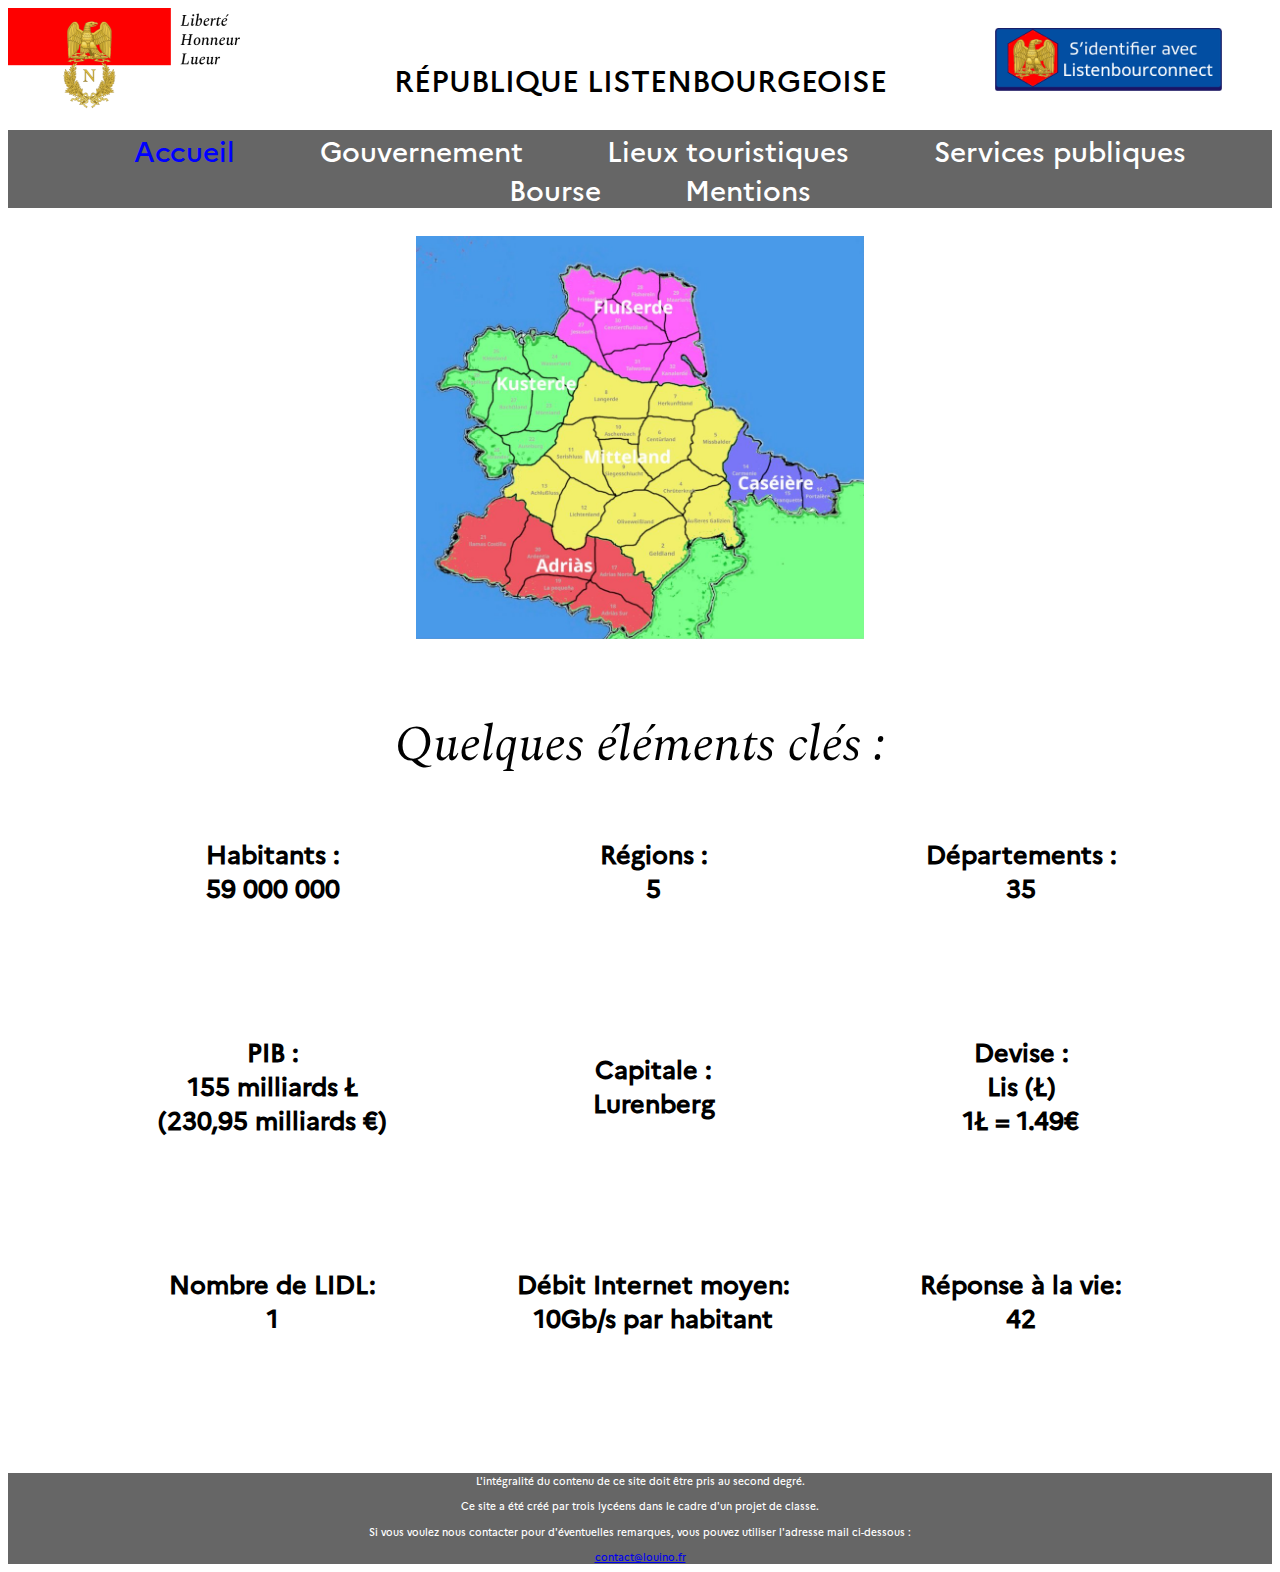
<file: index.html>
<!DOCTYPE html>
<html lang="fr">
    <head>
        <meta charset="utf-8"/>
        <title>Listenbourg Gouv</title>
        <link type="text/css" rel="stylesheet" href="css/main.css"><!--fichier css de l'entête et du pied de page-->
        <link type="text/css" rel="stylesheet" href="css/index.css"><!--fichier css de la page-->
        <!--entête du site-->
        <div class="header">
            <div class="logo">
                <a href="index.html" title="Retour à l'accueil"><img src="asset/header/logo.png"/> </a>
            </div>
            <div class="login">
                <a href="https://www.youtube.com/watch?v=QDia3e12czc" title="S'identifier avec Listenbourconect"><img src="asset/header/login.png"/></a>
            </div>
            <div class="titre">
                <p>RÉPUBLIQUE LISTENBOURGEOISE</p>
            </div>
            <div class="menu">
                <ul>
                    <li class="menu_accueil"><a style="color:blue;" href="index.html" title="Accueil">Accueil</a></li>
                    <li class="menu_gouvernement"><a href="gouvernement.html" title="Gouvernement">Gouvernement</a></li>
                    <li class="menu_lieux"><a href="lieux.html" title="Lieux touristique">Lieux touristiques</a></li>
                    <li class="menu_service"><a href="service.html" title="Services publique">Services publiques</a></li>
                    <li class="menu_bourse"><a href="bourse.html" title="Bourse">Bourse</a></li>
                    <li class="mentions"><a href="mentions.html" title="Mentions">Mentions</a></li>
                </ul>
            </div>
        </div>
        <!--fin de l'entête du site-->
    </head>
    <body>
        <!--contenue de la page-->
        <div class="img1">
            <img src="asset/page_index/map.jpg" title="carte du monde">
        </div>
        <div class="text1">
            <p>Quelques éléments clés :</p>
        </div>
        <div class="stats">
            <table>
                <tr>
                    <th><p>Habitants :</p><p>59 000 000</p></th>
                    <th><p>Régions :</p><p>5</p></th>
                    <th><p>Départements :</p><p>35</p></th>
                </tr>
                <tr>
                    <th><p>PIB :</p><p>155 milliards Ł</p><p>(230,95 milliards €)</p></th>
                    <th><p>Capitale :</p><p>Lurenberg</p></th>
                    <th><p>Devise :</p><p>Lis (Ł)</p><p>1Ł = 1.49€</p></th>
                </tr>
                <tr>
                    <th><p>Nombre de LIDL:</p><p>1</p></th>
                    <th><p>Débit Internet moyen:</p><p>10Gb/s par habitant</p></th>
                    <th><p>Réponse à la vie:</p><p>42</p></th>
                </tr>
            </table>
        </div>
        <!--fin de contenue de la page-->
        <!--pied de page du site-->
        <div class="footer">
            <p>L'intégralité du contenu de ce site doit être pris au second degré.</p>
            <p>Ce site a été créé par trois lycéens dans le cadre d'un projet de classe.</p>
            <p>Si vous voulez nous contacter pour d'éventuelles remarques, vous pouvez utiliser l'adresse mail ci-dessous :</p>
            <a href="mailto:contact@louino.fr" title="contact@louino.fr">contact@louino.fr</a>
        </div>          
        <!--fin de pied de page du site-->
    </body>
</html>
</file>
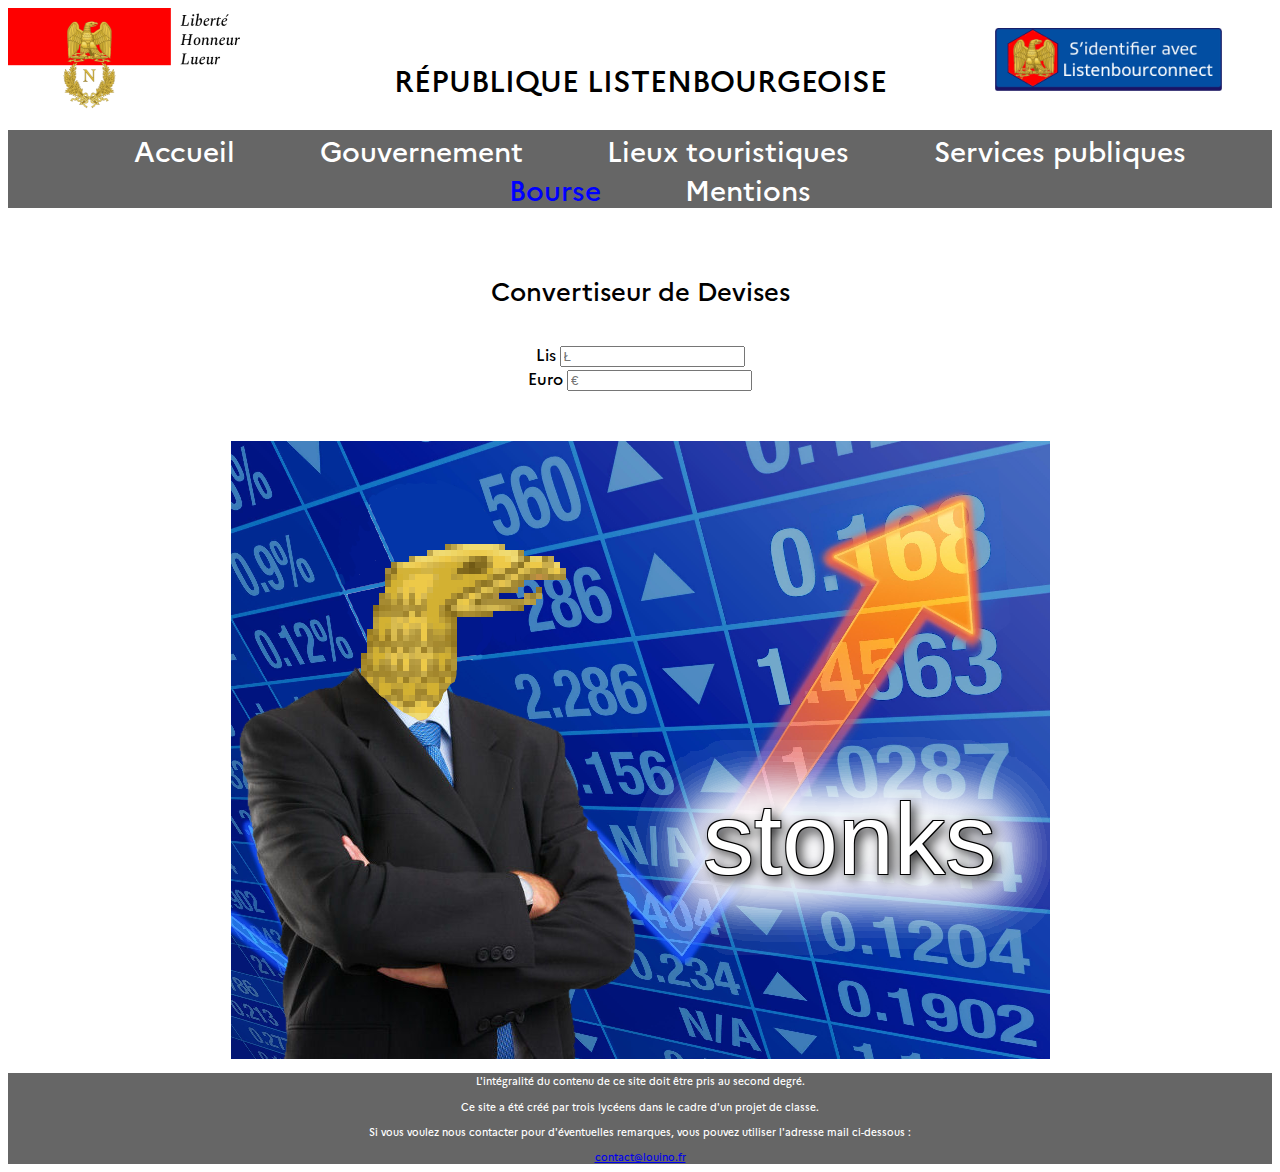
<file: bourse.html>
<!DOCTYPE html>
<html lang="fr">
    <head>
        <meta charset="utf-8"/>
        <title>Listenbourg Gouv</title>
        <link type="text/css" rel="stylesheet" href="css/main.css"><!--fichier css de l'entête et du pied de page-->
        <link type="text/css" rel="stylesheet" href="css/bourse.css"><!--fichier css de la page-->
        <!--entête du site-->
        <div class="header">
            <div class="logo">
                <a href="index.html" title="Retour à l'accueil"><img src="asset/header/logo.png"/> </a>
            </div>
            <div class="login">
                <a href="https://www.youtube.com/watch?v=QDia3e12czc" title="S'identifier avec Listenbourconect"><img src="asset/header/login.png"/></a>
            </div>
            <div class="titre">
                <p>RÉPUBLIQUE LISTENBOURGEOISE</p>
            </div>
            <div class="menu">
                <ul>
                    <li class="menu_accueil"><a href="index.html" title="Accueil">Accueil</a></li>
                    <li class="menu_gouvernement"><a href="gouvernement.html" title="Gouvernement">Gouvernement</a></li>
                    <li class="menu_lieux"><a href="lieux.html" title="Lieux touristique">Lieux touristiques</a></li>
                    <li class="menu_service"><a href="service.html" title="Services publique">Services publiques</a></li>
                    <li class="menu_bourse"><a style="color:blue;" href="bourse.html" title="Bourse">Bourse</a></li>
                    <li class="mentions"><a href="mentions.html" title="Mentions">Mentions</a></li>
                </ul>
            </div>
        </div>
        <!--fin de l'entête du site-->
        <script src="js/bourse.js" async></script>
    </head>
    <body>
        <!--contenue de la page-->
        <div class="Convert">
            <div class="text1">
                <p>Convertiseur de Devises</p>
            </div>
            <div class="form">
                <label>Lis</label>
                <input id="lis" type="number" placeholder="Ł">
            </div>
            <div class="form">
                <label>Euro</label>
                <input id="euro" type="number" placeholder="€">
            </div>
        </div>
        

        <div class="img1">
            <img src="asset/page_bourse/Bourse.PNG" title="stonk">
        </div>
        <!--fin de contenue de la page-->
        <!--pied de page du site-->
        <div class="footer">
            <p>L'intégralité du contenu de ce site doit être pris au second degré.</p>
            <p>Ce site a été créé par trois lycéens dans le cadre d'un projet de classe.</p>
            <p>Si vous voulez nous contacter pour d'éventuelles remarques, vous pouvez utiliser l'adresse mail ci-dessous :</p>
            <a href="mailto:contact@louino.fr" title="contact@louino.fr">contact@louino.fr</a>
        </div>          
        <!--fin de pied de page du site-->
    </body>
</html>
</file>
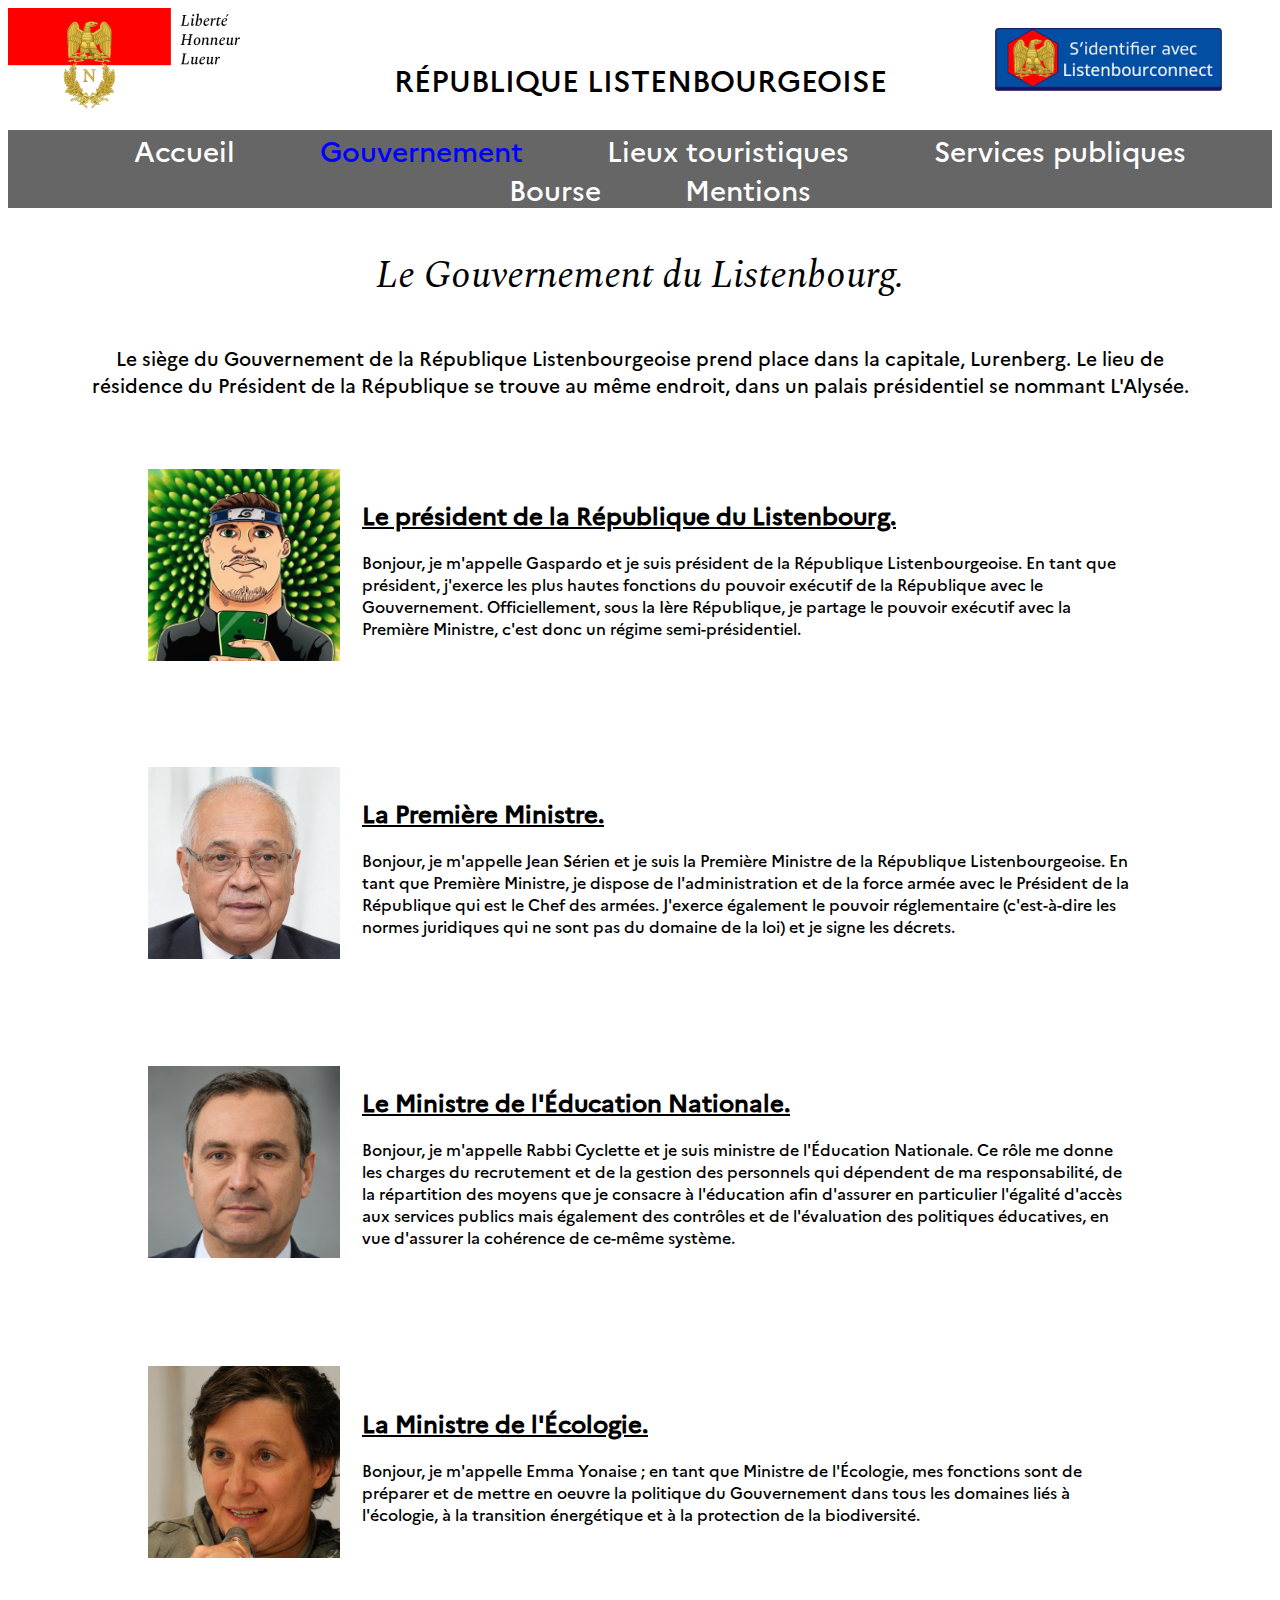
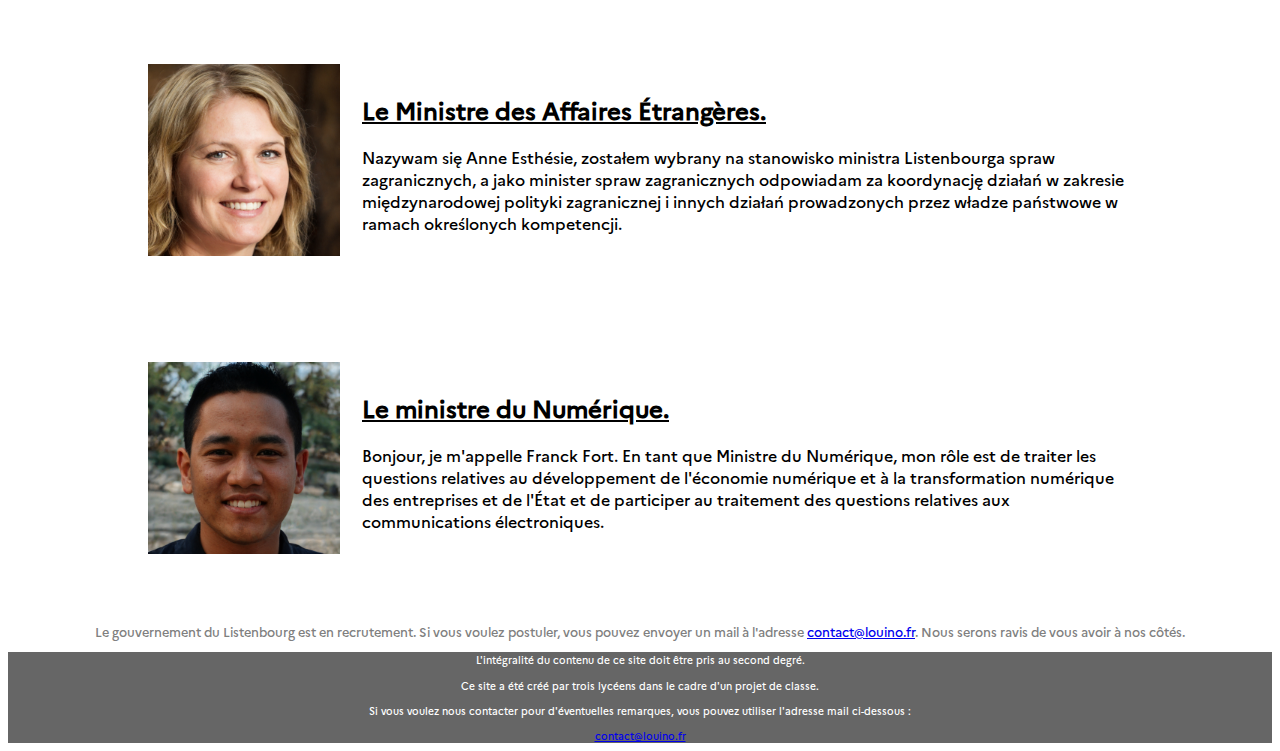
<file: gouvernement.html>
<!DOCTYPE html>
<html lang="fr">
    <head>
        <meta charset="utf-8"/>
        <title>Listenbourg Gouv</title>
        <link type="text/css" rel="stylesheet" href="css/main.css"><!--fichier css de l'entête et du pied de page-->
        <link type="text/css" rel="stylesheet" href="css/gouvernement.css"><!--fichier css de la page-->
        <!--entête du site-->
        <div class="header">
            <div class="logo">
                <a href="index.html" title="Retour à l'accueil"><img src="asset/header/logo.png"/> </a>
            </div>
            <div class="login">
                <a href="https://www.youtube.com/watch?v=QDia3e12czc" title="S'identifier avec Listenbourconect"><img src="asset/header/login.png"/></a>
            </div>
            <div class="titre">
                <p>RÉPUBLIQUE LISTENBOURGEOISE</p>
            </div>
            <div class="menu">
                <ul>
                    <li class="menu_accueil"><a href="index.html" title="Accueil">Accueil</a></li>
                    <li class="menu_gouvernement"><a style="color:blue;" href="gouvernement.html" title="Gouvernement">Gouvernement</a></li>
                    <li class="menu_lieux"><a href="lieux.html" title="Lieux touristique">Lieux touristiques</a></li>
                    <li class="menu_service"><a href="service.html" title="Services publiques">Services publiques</a></li>
                    <li class="menu_bourse"><a href="bourse.html" title="Bourse">Bourse</a></li>
                    <li class="mentions"><a href="mentions.html" title="Mentions">Mentions</a></li>
                </ul>
            </div>
        </div>
        <!--fin de l'entête du site-->
    </head>
    <body>
        <!--contenue de la page-->
        <div class="gouvernement">
          <p>Le Gouvernement du Listenbourg.</p>
        </div>
        <div class="description">
          <p>Le siège du Gouvernement de la République Listenbourgeoise prend place dans la capitale, Lurenberg. Le lieu de résidence du Président de la République se trouve au même endroit, dans un palais présidentiel se nommant L'Alysée.</p>
        </div>
        <div class="gouv">
          <table>
            <tr>
              <td>
                <img src="asset/page_gouvernement/Gaspardo.jpg" title="Gaspardo">
              </td>
              <td>
                <h2>Le président de la République du Listenbourg.</h2>
                <p>Bonjour, je m'appelle Gaspardo et je suis président de la République Listenbourgeoise. En tant que président, j'exerce les plus hautes fonctions du pouvoir exécutif de la République avec le Gouvernement. Officiellement, sous la Ière République, je partage le pouvoir exécutif avec la Première Ministre, c'est donc un régime semi-présidentiel.</p>
              </td>
            </tr>
            <tr>
              <td>
                <img src="asset/page_gouvernement/Jean.jpg" title="Jean"> 
              </td>
              <td>
                <h2>La Première Ministre.</h2>
                <p>Bonjour, je m'appelle Jean Sérien et je suis la Première Ministre de la République Listenbourgeoise. En tant que Première Ministre, je dispose de l'administration et de la force armée avec le Président de la République qui est le Chef des armées. J'exerce également le pouvoir réglementaire (c'est-à-dire les normes juridiques qui ne sont pas du domaine de la loi) et je signe les décrets.</p>
              </td>
            </tr>
            <tr>
              <td>
                <img src="asset/page_gouvernement/Rabbi.jpg" title="Rabbi">
              </td>
              <td>
                <h2>Le Ministre de l'Éducation Nationale.</h2>
                <p>Bonjour, je m'appelle Rabbi Cyclette et je suis ministre de l'Éducation Nationale. Ce rôle me donne les charges du recrutement et de la gestion des personnels qui dépendent de ma responsabilité, de la répartition des moyens que je consacre à l'éducation afin d'assurer en particulier l'égalité d'accès aux services publics mais également des contrôles et de l'évaluation des politiques éducatives, en vue d'assurer la cohérence de ce-même système.</p>
              </td>
            </tr>
            <tr>
              <td>
                <img src="asset/page_gouvernement/Emma.jpg" title="Emma">
              </td>
              <td>
                <h2>La Ministre de l'Écologie.</h2>
                <p>Bonjour, je m'appelle Emma Yonaise ; en tant que Ministre de l'Écologie, mes fonctions sont de préparer et de mettre en oeuvre la politique du Gouvernement dans tous les domaines liés à l'écologie, à la transition énergétique et à la protection de la biodiversité.</p>
              </td>
            </tr>
            <tr>
              <td>
                <img src="asset/page_gouvernement/Anne.jpg" title="Anne">
              </td>
              <td>
                <h2>Le Ministre des Affaires Étrangères.</h2>
                <p>Nazywam się Anne Esthésie, zostałem wybrany na stanowisko ministra Listenbourga spraw zagranicznych, a jako minister spraw zagranicznych odpowiadam za koordynację działań w zakresie międzynarodowej polityki zagranicznej i innych działań prowadzonych przez władze państwowe w ramach określonych kompetencji.</p>
              </td>
            </tr>
            <tr>
              <td>
                <img src="asset/page_gouvernement/Franck.jpg" title="Franck">
              </td>
              <td>
                <h2>Le ministre du Numérique.</h2>
                <p>Bonjour, je m'appelle Franck Fort. En tant que Ministre du Numérique, mon rôle est de traiter les questions relatives au développement de l'économie numérique et à la transformation numérique des entreprises et de l'État et de participer au traitement des questions relatives aux communications électroniques.</p>
              </td>
            </tr>
          </table>
        </div> 
        <div class="recrue">
          <p>Le gouvernement du Listenbourg est en recrutement. Si vous voulez postuler, vous pouvez envoyer un mail à l'adresse <a href="mailto:contact@louino.fr" title="contact@louino.fr">contact@louino.fr</a>. Nous serons ravis de vous avoir à nos côtés.</p>
          </div>
        <!--fin de contenue de la page-->
        <!--pied de page du site-->
        <div class="footer">
          <p>L'intégralité du contenu de ce site doit être pris au second degré.</p>
          <p>Ce site a été créé par trois lycéens dans le cadre d'un projet de classe.</p>
          <p>Si vous voulez nous contacter pour d'éventuelles remarques, vous pouvez utiliser l'adresse mail ci-dessous :</p>
          <a href="mailto:contact@louino.fr" title="contact@louino.fr">contact@louino.fr</a>
      </div>          
        <!--fin de pied de page du site-->
    </body>
</html>
</file>
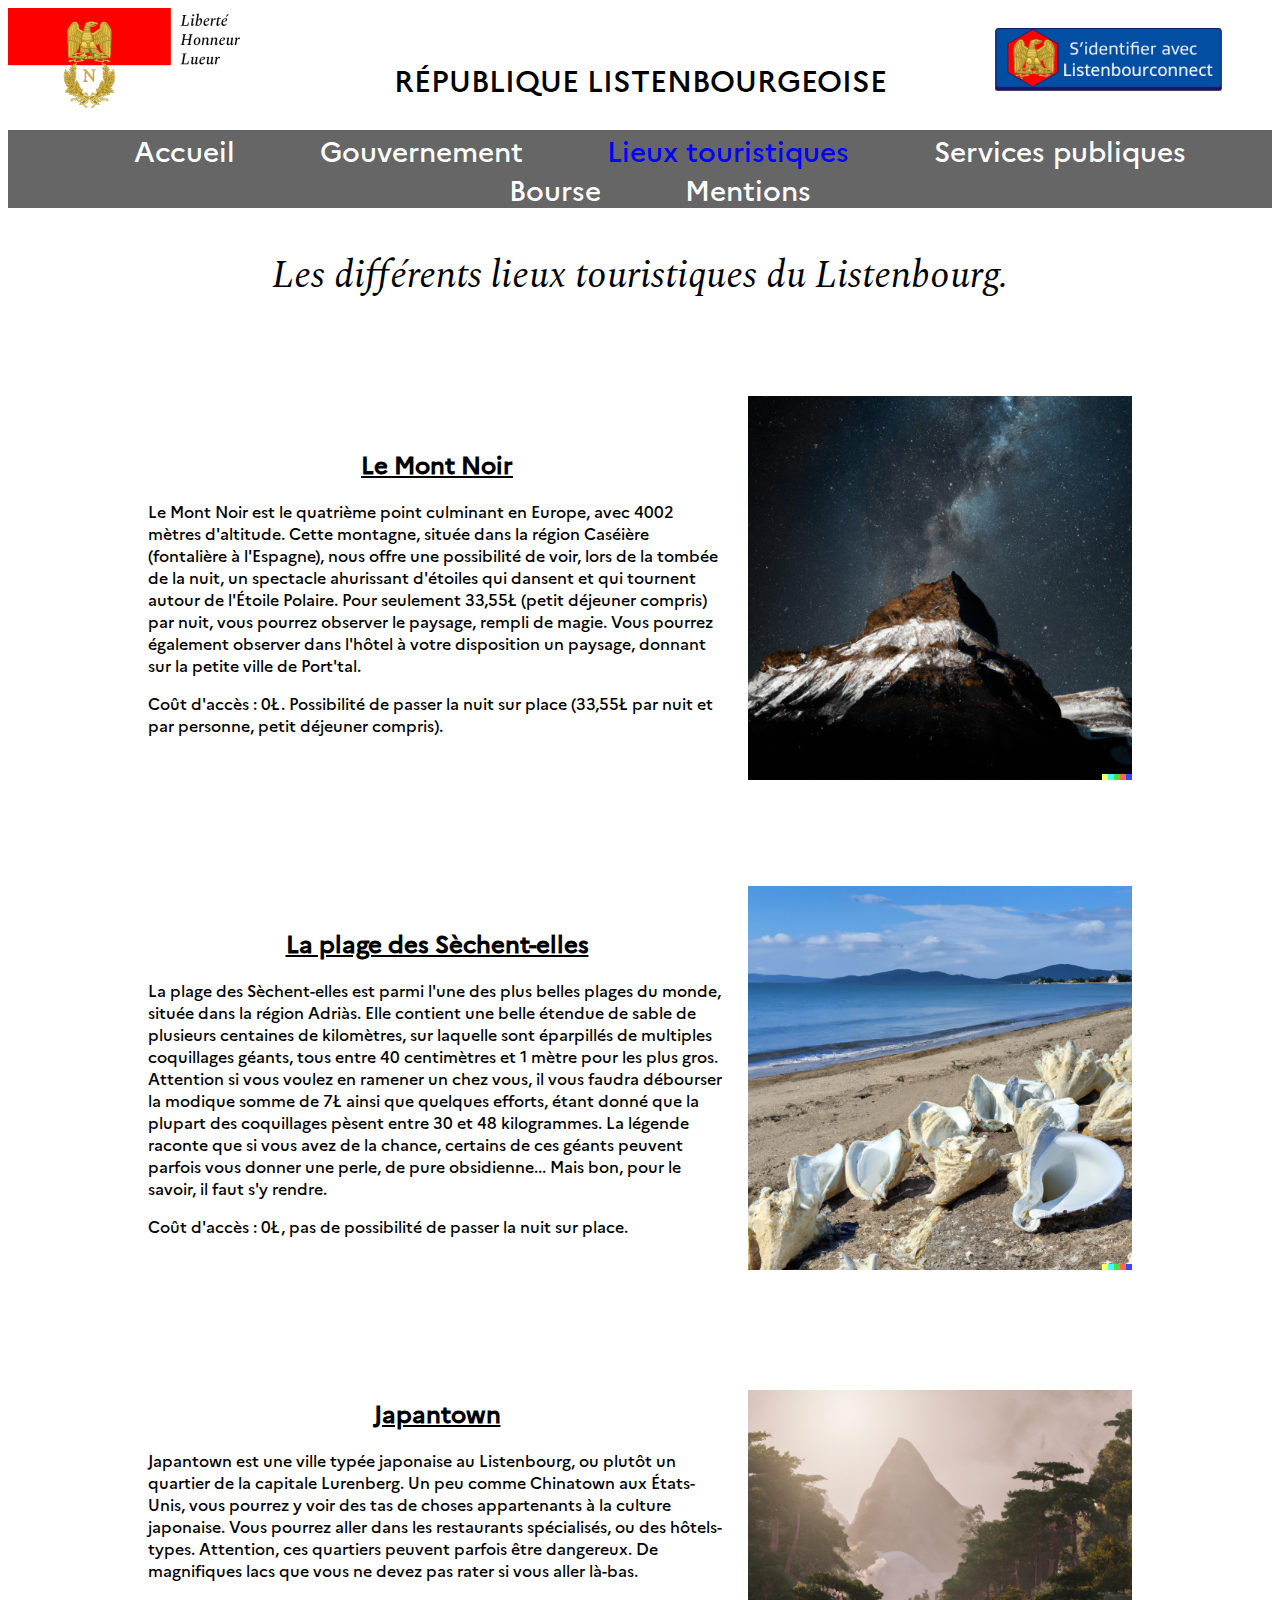
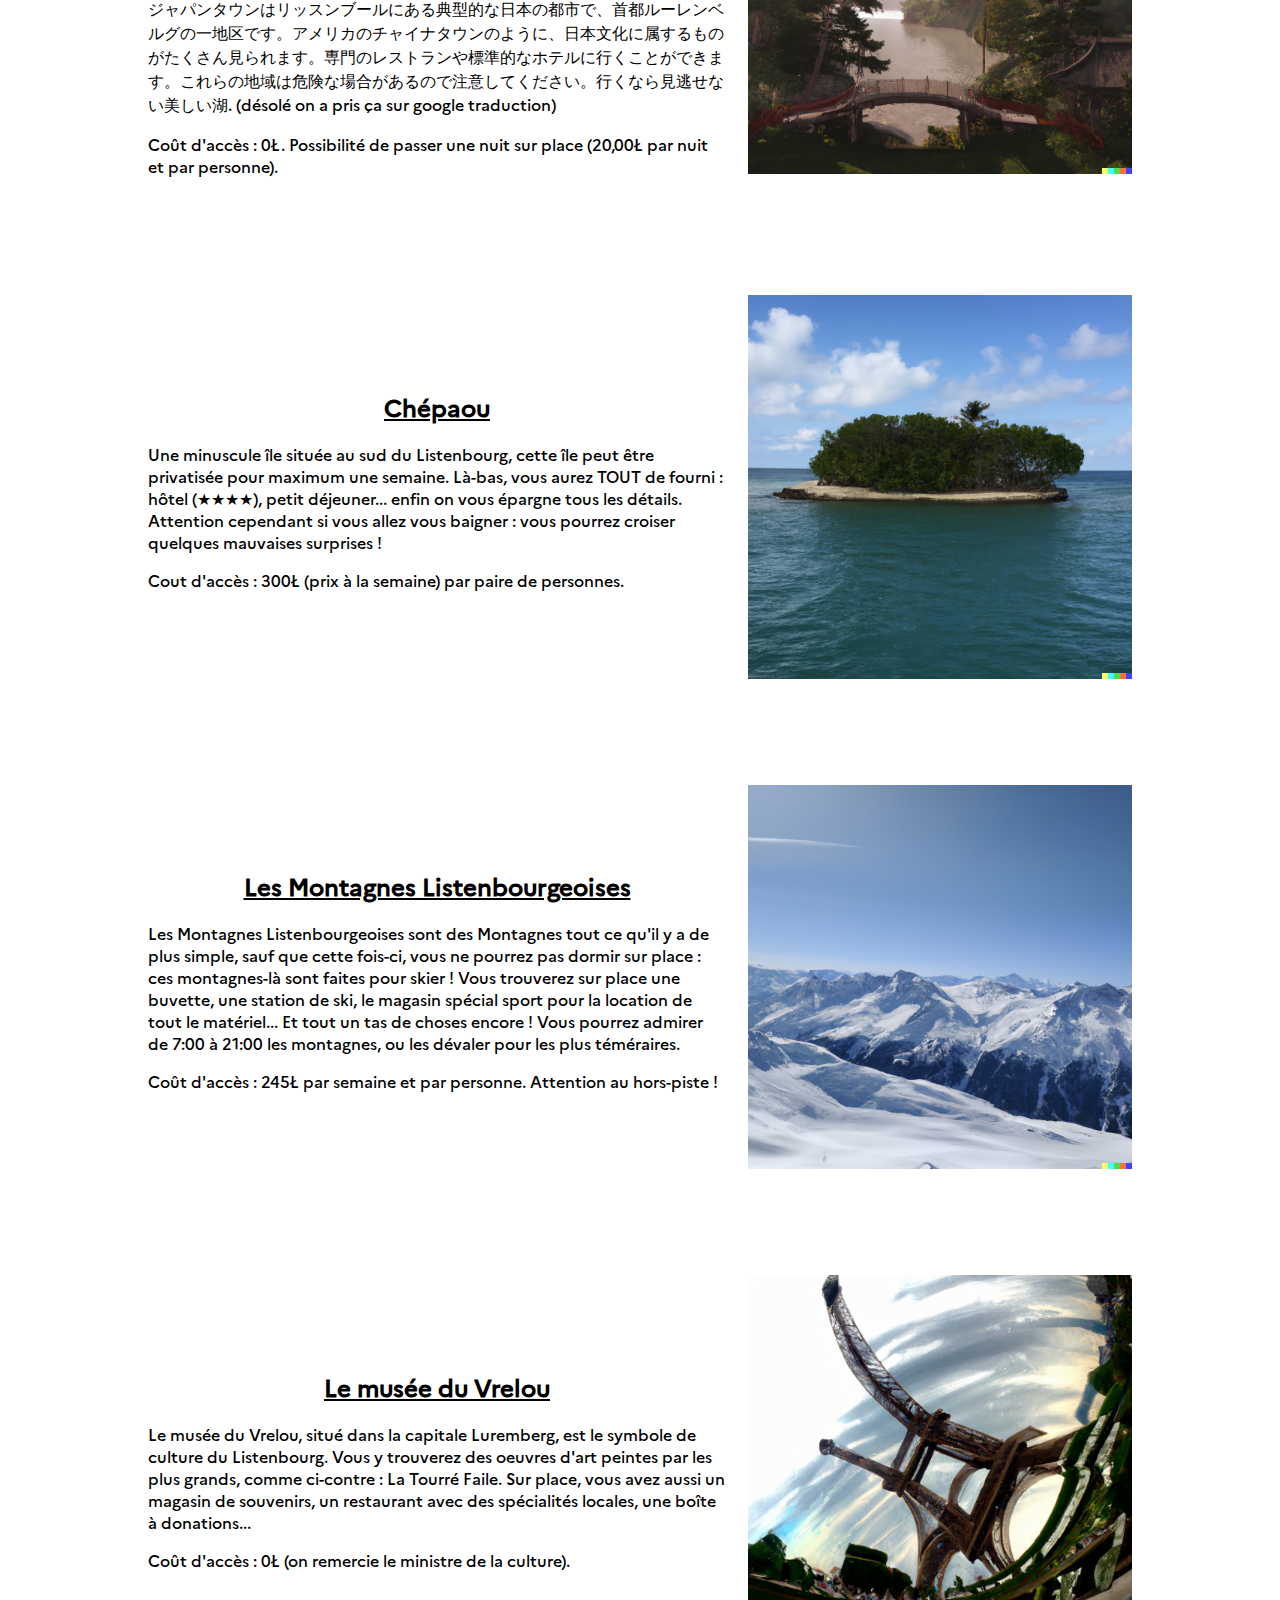
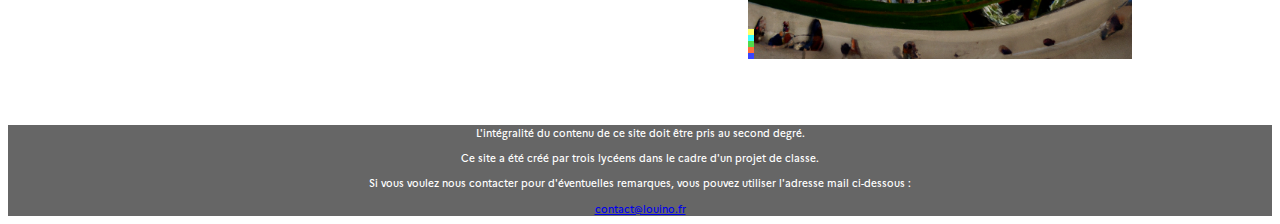
<file: lieux.html>
<!DOCTYPE html>
<html lang="fr">
    <head>
        <meta charset="utf-8"/>
        <title>Listenbourg Gouv</title>
        <link type="text/css" rel="stylesheet" href="css/main.css"><!--fichier css de l'entête et du pied de page-->
        <link type="text/css" rel="stylesheet" href="css/lieux.css"><!--fichier css de la page-->
        <!--entête du site-->
        <div class="header">
            <div class="logo">
                <a href="index.html" title="Retour à l'accueil"><img src="asset/header/logo.png"/> </a>
            </div>
            <div class="login">
                <a href="https://www.youtube.com/watch?v=QDia3e12czc" title="S'identifier avec Listenbourconect"><img src="asset/header/login.png"/></a>
            </div>
            <div class="titre">
                <p>RÉPUBLIQUE LISTENBOURGEOISE</p>
            </div>
            <div class="menu">
                <ul>
                    <li class="menu_accueil"><a href="index.html" title="Accueil">Accueil</a></li>
                    <li class="menu_gouvernement"><a href="gouvernement.html" title="Gouvernement">Gouvernement</a></li>
                    <li class="menu_lieux"><a style="color:blue;" href="lieux.html" title="Lieux touristique">Lieux touristiques</a></li>
                    <li class="menu_service"><a href="service.html" title="Services publique">Services publiques</a></li>
                    <li class="menu_bourse"><a href="bourse.html" title="Bourse">Bourse</a></li>
                    <li class="mentions"><a href="mentions.html" title="Mentions">Mentions</a></li>
                </ul>
            </div>
        </div>
        <!--fin de l'entête du site-->
    </head>
    <body>
        <!--contenue de la page-->
        <div class="titrepage">
            <p>Les différents lieux touristiques du Listenbourg.</p>
        </div>
        <div class="lieu">
            <table>
              <tr>
                <td>
                  <h2>Le Mont Noir</h2>
                  <p>Le Mont Noir est le quatrième point culminant en Europe, avec 4002 mètres d'altitude. Cette montagne, située dans la région Caséière (fontalière à l'Espagne), nous offre une possibilité de voir, lors de la tombée de la nuit, un spectacle ahurissant d'étoiles qui dansent et qui tournent autour de l'Étoile Polaire. Pour seulement 33,55Ł (petit déjeuner compris) par nuit, vous pourrez observer le paysage, rempli de magie. Vous pourrez également observer dans l'hôtel à votre disposition un paysage, donnant sur la petite ville de Port'tal.</p>
                  <p>Coût d'accès : 0Ł. Possibilité de passer la nuit sur place (33,55Ł par nuit et par personne, petit déjeuner compris).</p>
                </td>
                <td>
                  <img src="asset/page_lieux/montagne_avec_etoiles.png" title="montagne">
                </td>
              </tr>
              <tr>
                <td>
                  <h2>La plage des Sèchent-elles</h2>
                  <p>La plage des Sèchent-elles est parmi l'une des plus belles plages du monde, située dans la région Adriàs. Elle contient une belle étendue de sable de plusieurs centaines de kilomètres, sur laquelle sont éparpillés de multiples coquillages géants, tous entre 40 centimètres et 1 mètre pour les plus gros. Attention si vous voulez en ramener un chez vous, il vous faudra débourser la modique somme de 7Ł ainsi que quelques efforts, étant donné que la plupart des coquillages pèsent entre 30 et 48 kilogrammes. La légende raconte que si vous avez de la chance, certains de ces géants peuvent parfois vous donner une perle, de pure obsidienne... Mais bon, pour le savoir, il faut s'y rendre.</p>
                  <p>Coût d'accès : 0Ł, pas de possibilité de passer la nuit sur place.</p>
                </td>
                <td>
                  <img src="asset/page_lieux/coquillages.png" title="coquillages"> 
                </td>
              </tr>
              <tr>
                <td>
                  <h2>Japantown</h2>
                  <p>Japantown est une ville typée japonaise au Listenbourg, ou plutôt un quartier de la capitale Lurenberg. Un peu comme Chinatown aux États-Unis, vous pourrez y voir des tas de choses appartenants à la culture japonaise. Vous pourrez aller dans les restaurants spécialisés, ou des hôtels-types. Attention, ces quartiers peuvent parfois être dangereux. De magnifiques lacs que vous ne devez pas rater si vous aller là-bas.</p>
                  <p>ジャパンタウンはリッスンブールにある典型的な日本の都市で、首都ルーレンベルグの一地区です。アメリカのチャイナタウンのように、日本文化に属するものがたくさん見られます。専門のレストランや標準的なホテルに行くことができます。これらの地域は危険な場合があるので注意してください。行くなら見逃せない美しい湖. (désolé  on a pris ça sur google traduction)</p>
                  <p>Coût d'accès : 0Ł. Possibilité de passer une nuit sur place (20,00Ł par nuit et par personne).</p>
                </td>
                <td>
                  <img src="asset/page_lieux/paysage_japonais.png" title="paysage">
                </td>
              </tr>
              <tr>
                <td>
                  <h2>Chépaou</h2>
                  <p>Une minuscule île située au sud du Listenbourg, cette île peut être privatisée pour maximum une semaine. Là-bas, vous aurez TOUT de fourni : hôtel (★★★★), petit déjeuner... enfin on vous épargne tous les détails. Attention cependant si vous allez vous baigner : vous pourrez croiser quelques mauvaises surprises !</p>
                  <p>Cout d'accès : 300Ł (prix à la semaine) par paire de personnes.</p>
                </td>
                <td>
                  <img src="asset/page_lieux/petite_ile.png" title="ile">
                </td>
              </tr>
              <tr>
                <td>
                  <h2>Les Montagnes Listenbourgeoises</h2>
                  <p>Les Montagnes Listenbourgeoises sont des Montagnes tout ce qu'il y a de plus simple, sauf que cette fois-ci, vous ne pourrez pas dormir sur place : ces montagnes-là sont faites pour skier ! Vous trouverez sur place une buvette, une station de ski, le magasin spécial sport pour la location de tout le matériel... Et tout un tas de choses encore ! Vous pourrez admirer de 7:00 à 21:00 les montagnes, ou les dévaler pour les plus téméraires.</p>
                  <p>Coût d'accès : 245Ł par semaine et par personne. Attention au hors-piste !</p>
                </td>
                <td>
                  <img src="asset/page_lieux/ski.png" title="ski">
                </td>
              </tr>
              <tr>
                <td>
                  <h2>Le musée du Vrelou</h2>
                  <p>Le musée du Vrelou, situé dans la capitale Luremberg, est le symbole de culture du Listenbourg. Vous y trouverez des oeuvres d'art peintes par les plus grands, comme ci-contre : La Tourré Faile. Sur place, vous avez aussi un magasin de souvenirs, un restaurant avec des spécialités locales, une boîte à donations...</p>
                  <p>Coût d'accès : 0Ł (on remercie le ministre de la culture).</p>
                </td>
                <td>
                  <img src="asset/page_lieux/tour_cassee.png" title="tour">
                </td>
              </tr>
            </table>
          </div> 
        </div>
        <!--fin de contenue de la page-->
        <!--pied de page du site-->
        <div class="footer">
          <p>L'intégralité du contenu de ce site doit être pris au second degré.</p>
          <p>Ce site a été créé par trois lycéens dans le cadre d'un projet de classe.</p>
          <p>Si vous voulez nous contacter pour d'éventuelles remarques, vous pouvez utiliser l'adresse mail ci-dessous :</p>
          <a href="mailto:contact@louino.fr" title="contact@louino.fr">contact@louino.fr</a>
      </div>      
        <!--fin de pied de page du site-->
    </body>
</html>
</file>
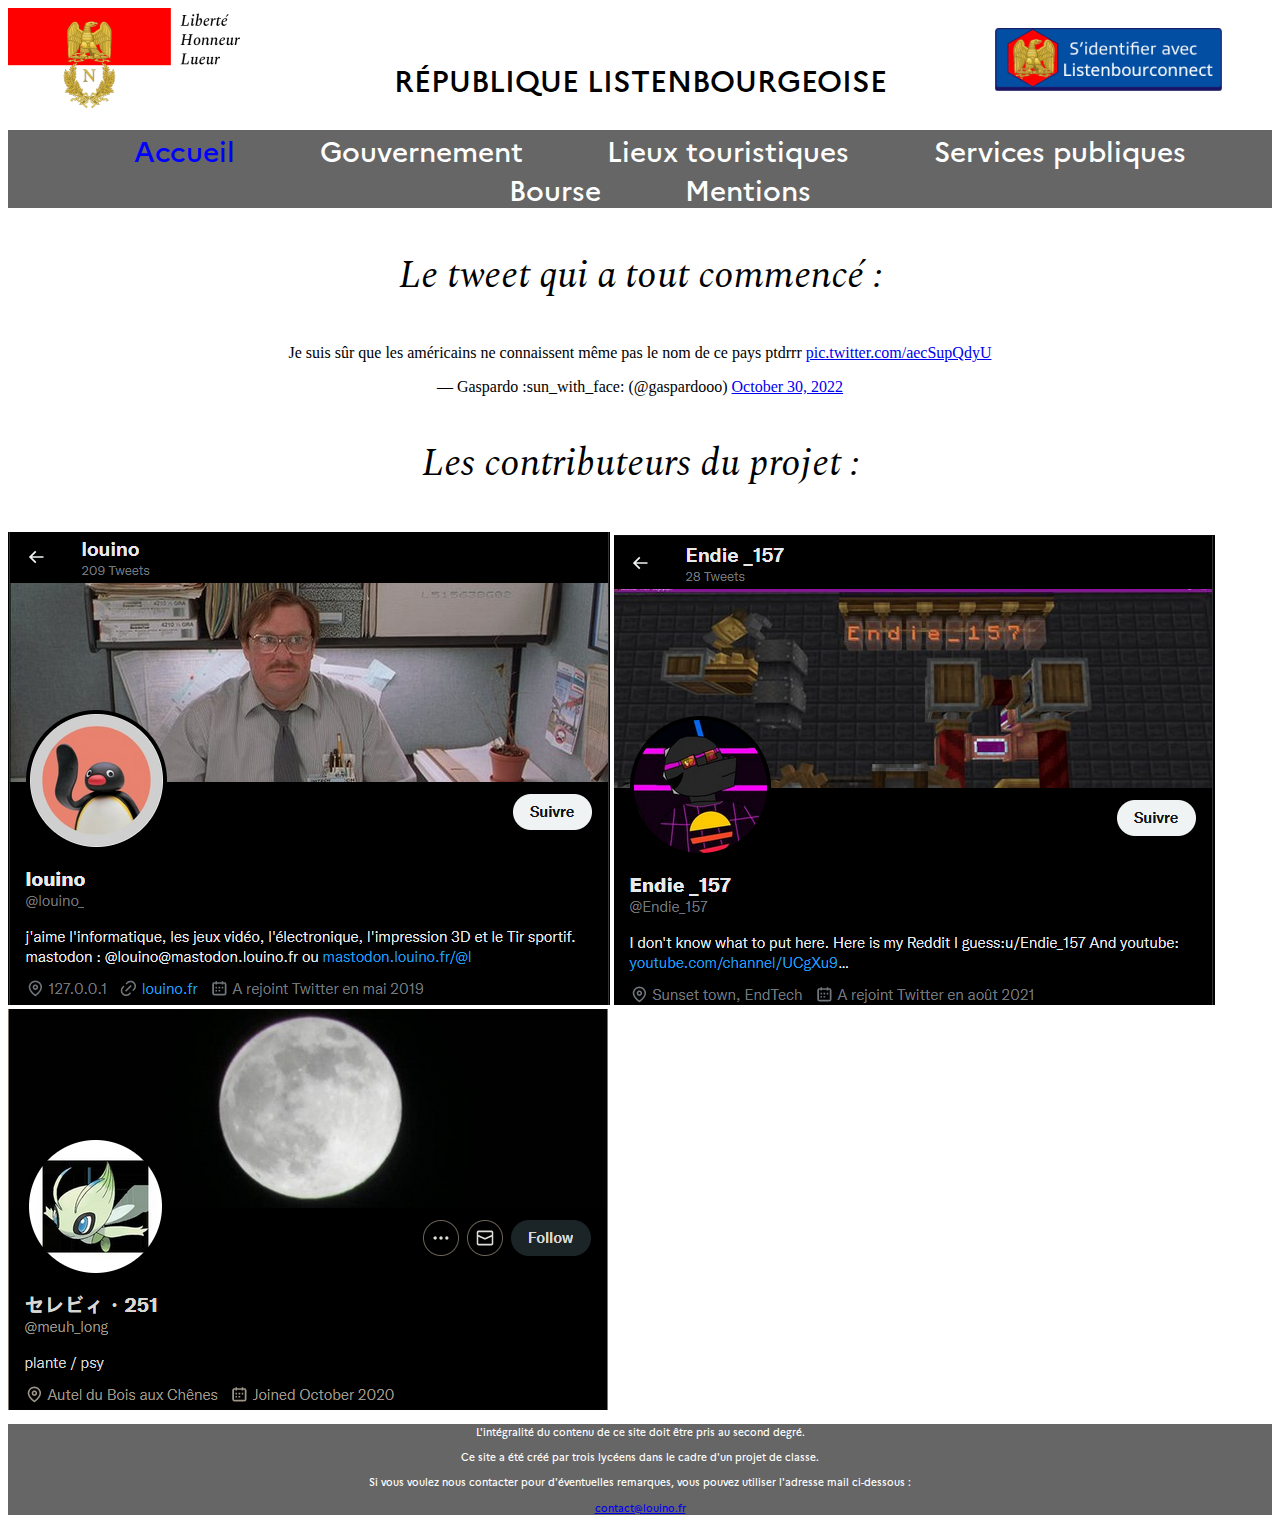
<file: mentions.html>
<!DOCTYPE html>
<html lang="fr">
    <head>
        <meta charset="utf-8"/>
        <title>Listenbourg Gouv</title>
        <link type="text/css" rel="stylesheet" href="css/main.css"><!--fichier css de l'entête et du pied de page-->
        <link type="text/css" rel="stylesheet" href="css/mentions.css"><!--fichier css de la page-->
        <!--entête du site-->
        <div class="header">
            <div class="logo">
                <a href="index.html" title="Retour à l'accueil"><img src="asset/header/logo.png"/> </a>
            </div>
            <div class="login">
                <a href="https://www.youtube.com/watch?v=QDia3e12czc" title="S'identifier avec Listenbourconect"><img src="asset/header/login.png"/></a>
            </div>
            <div class="titre">
                <p>RÉPUBLIQUE LISTENBOURGEOISE</p>
            </div>
            <div class="menu">
                <ul>
                    <li class="menu_accueil"><a style="color:blue;" href="index.html" title="Accueil">Accueil</a></li>
                    <li class="menu_gouvernement"><a href="gouvernement.html" title="Gouvernement">Gouvernement</a></li>
                    <li class="menu_lieux"><a href="lieux.html" title="Lieux touristique">Lieux touristiques</a></li>
                    <li class="menu_service"><a href="service.html" title="Services publique">Services publiques</a></li>
                    <li class="menu_bourse"><a href="bourse.html" title="Bourse">Bourse</a></li>
                    <li class="mentions"><a href="mentions.html" title="Mentions">Mentions</a></li>
                </ul>
            </div>
        </div>
        <!--fin de l'entête du site-->
    </head>
    <body>
        <div class="text">
            <p>Le tweet qui a tout commencé :</p>
        </div>
        <center>
            <blockquote class="twitter-tweet"><p lang="fr" dir="ltr">Je suis sûr que les américains ne connaissent même pas le nom de ce pays ptdrrr <a href="https://t.co/aecSupQdyU">pic.twitter.com/aecSupQdyU</a></p>&mdash; Gaspardo :sun_with_face: (@gaspardooo) <a href="https://twitter.com/gaspardooo/status/1586787427737280513?ref_src=twsrc%5Etfw">October 30, 2022</a></blockquote> <script async src="https://platform.twitter.com/widgets.js" charset="utf-8"></script>
        </center>
        <div class="text">
            <p>Les contributeurs du projet :</p>
        </div>
        <div class="img">
            <a href="https://twitter.com/louino_"><img src="asset/page_mentions/Louino.png" title="Louino" ></a>
            <a href="https://twitter.com/Endie_157"><img src="asset/page_mentions/Endie_157.png" title="Endie_157" ></a>
            <a href="https://twitter.com/meuh_long"><img src="asset/page_mentions/Meuh_long.png" title="Meuh_long" ></a>
        </div>
        <!--pied de page du site-->
        <div class="footer">
            <p>L'intégralité du contenu de ce site doit être pris au second degré.</p>
            <p>Ce site a été créé par trois lycéens dans le cadre d'un projet de classe.</p>
            <p>Si vous voulez nous contacter pour d'éventuelles remarques, vous pouvez utiliser l'adresse mail ci-dessous :</p>
            <a href="mailto:contact@louino.fr" title="contact@louino.fr">contact@louino.fr</a>
        </div>          
        <!--fin de pied de page du site-->
    </body>
</html>
</file>
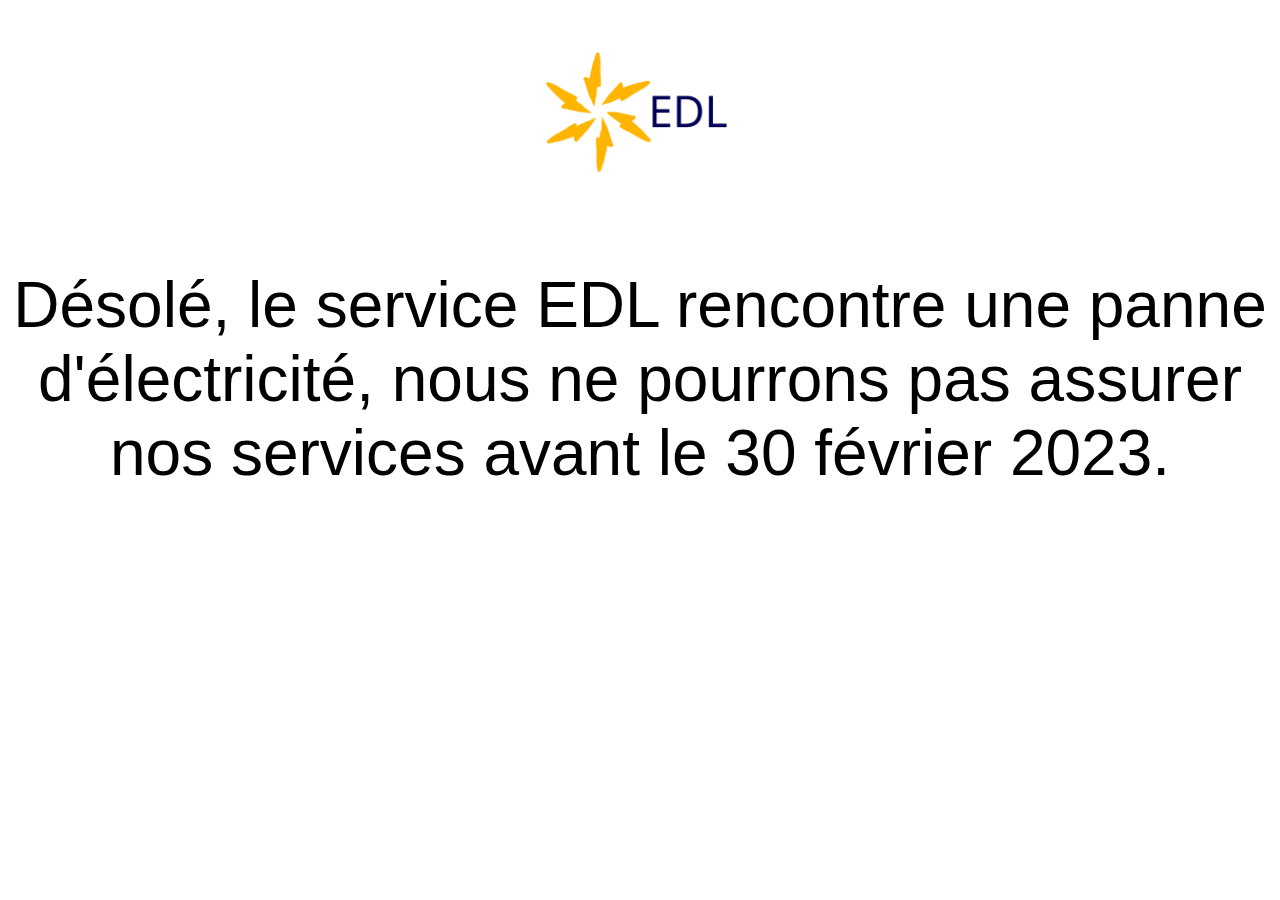
<file: service/edl.html>
<!DOCTYPE html>
<html lang="fr">
    <head>
        <meta charset="utf-8"/>
        <title>EDL</title>
        <link type="text/css" rel="stylesheet" href="css/edl.css">
    </head>
    <body>
        <img src="../asset/page_service/EDL.PNG"/>
        <p>Désolé, le service EDL rencontre une panne d'électricité, nous ne pourrons pas assurer nos services avant le 30 février 2023.</p>
    </body>
</html>
</file>
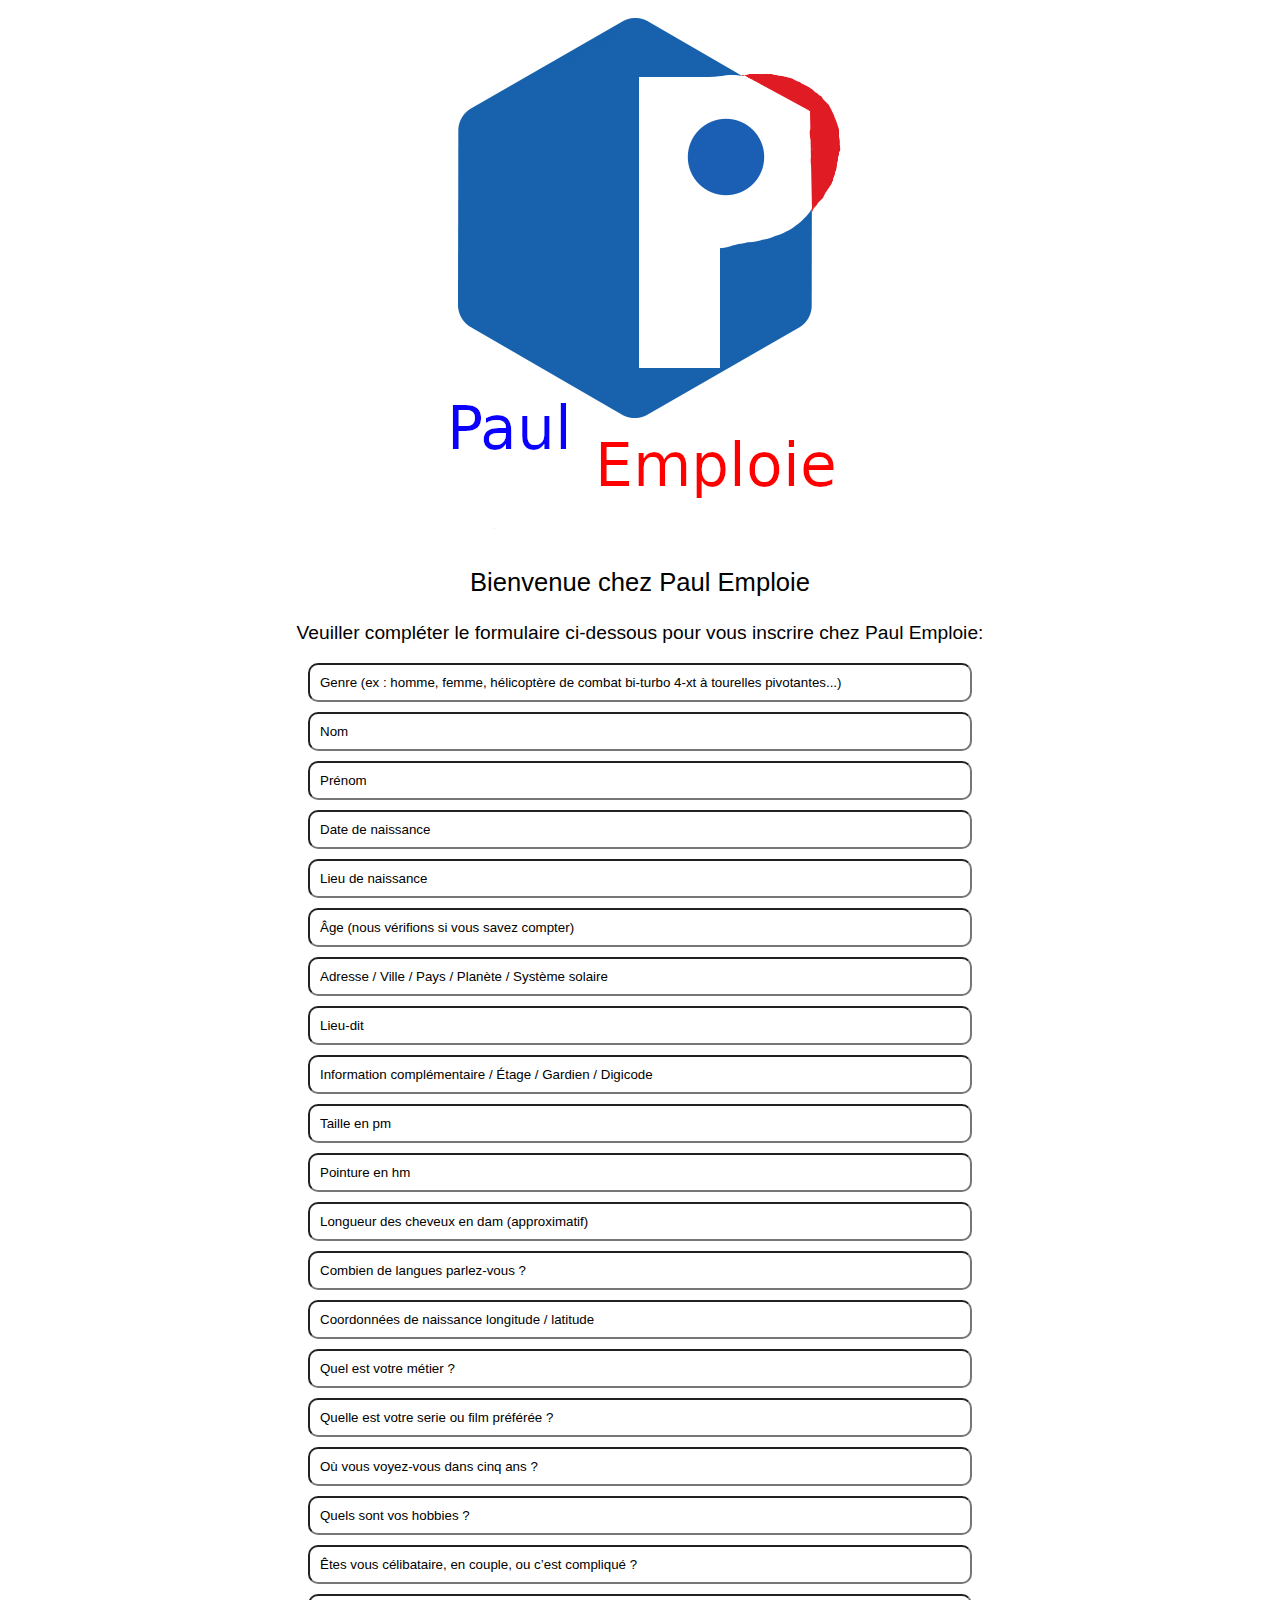
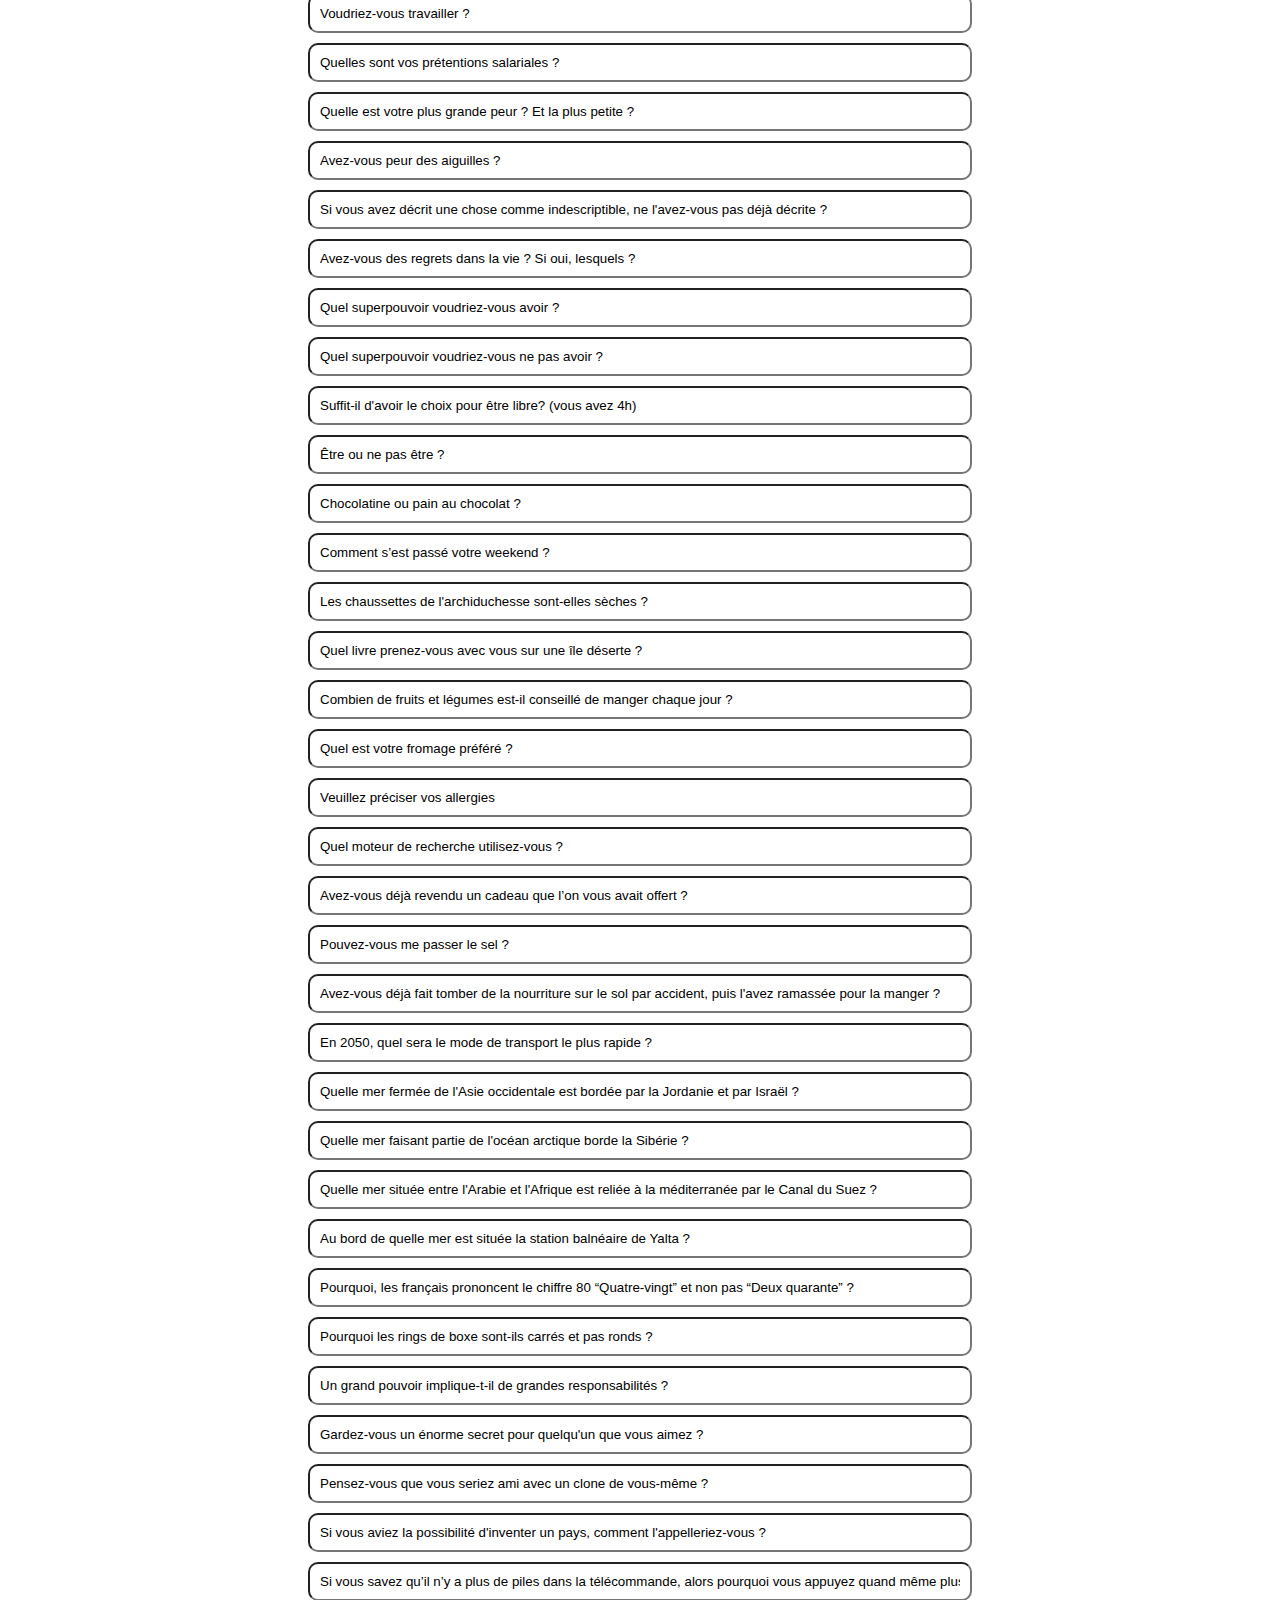
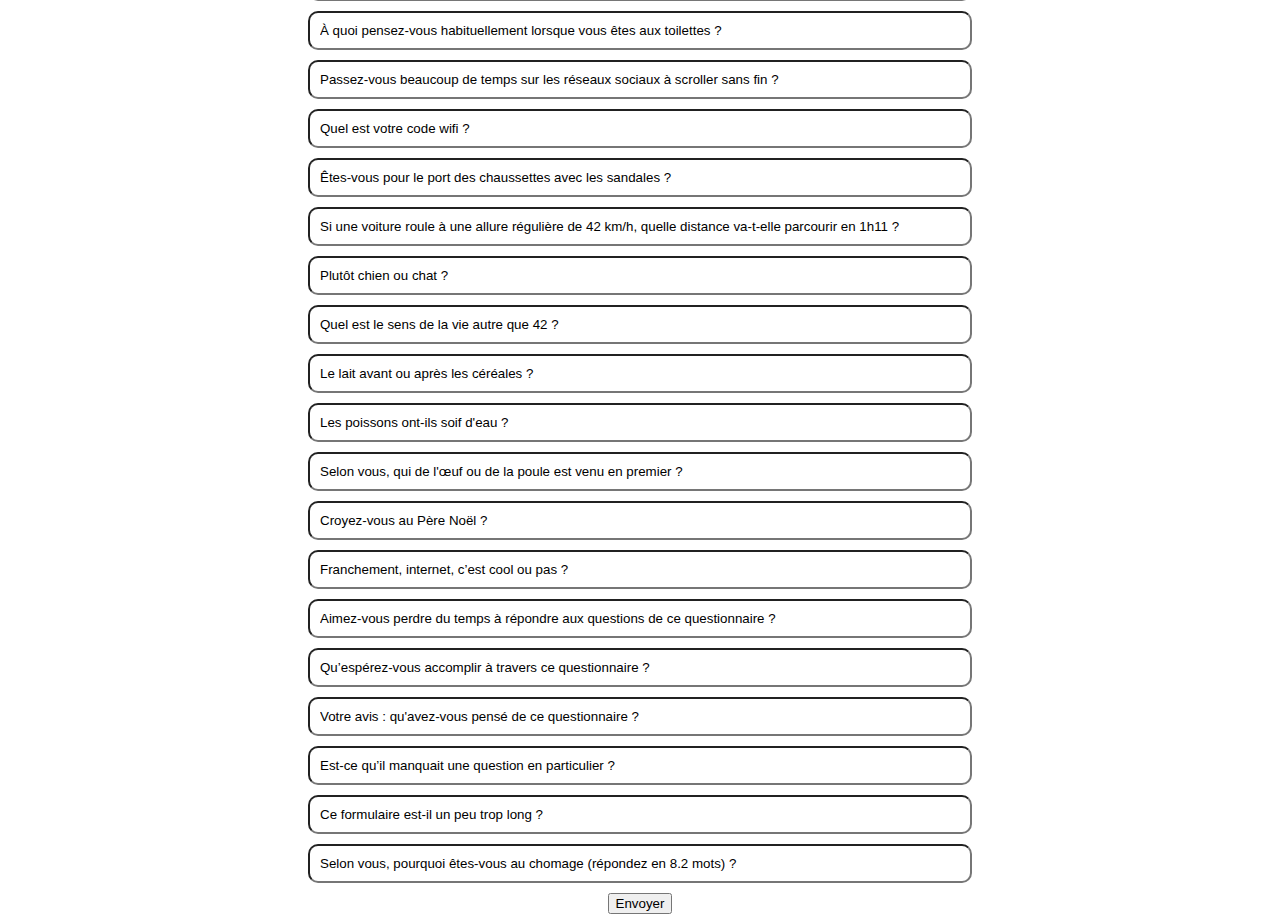
<file: service/emploie.html>
<!DOCTYPE html>
<html lang="fr">
    <head>
        <meta charset="utf-8"/>
        <title>Paul Emploie</title>
        <link type="text/css" rel="stylesheet" href="css/emploie.css">
        <div class="logo">
            <img src="../asset/page_service/paul.png"/>
        </div>
        <div class="titre">
            <p>Bienvenue chez Paul Emploie</p>
        </div>
    </head>
    <body>
        <div class="text">
            <p>Veuiller compléter le formulaire ci-dessous pour vous inscrire chez Paul Emploie:</p>
        </div>
        <div class="form">
            <form>
                <input type="text" value="Genre (ex : homme, femme, hélicoptère de combat bi-turbo 4-xt à tourelles pivotantes...)">
                <input type="text" value="Nom">
                <input type="text" value="Prénom">
                <input type="text" value="Date de naissance">
                <input type="text" value="Lieu de naissance">
                <input type="text" value="Âge (nous vérifions si vous savez compter)">
                <input type="text" value="Adresse / Ville / Pays / Planète / Système solaire">
                <input type="text" value="Lieu-dit">
                <input type="text" value="Information complémentaire / Étage / Gardien / Digicode">
                <input type="text" value="Taille en pm">
                <input type="text" value="Pointure en hm">
                <input type="text" value="Longueur des cheveux en dam (approximatif)">
                <input type="text" value="Combien de langues parlez-vous ?">
                <input type="text" value="Coordonnées de naissance longitude / latitude">
                <input type="text" value="Quel est votre métier ?">
                <input type="text" value="Quelle est votre serie ou film préférée ?">
                <input type="text" value="Où vous voyez-vous dans cinq ans ?">
                <input type="text" value="Quels sont vos hobbies ?">
                <input type="text" value="Êtes vous célibataire, en couple, ou c’est compliqué ?">
                <input type="text" value="Voudriez-vous travailler ?">
                <input type="text" value="Quelles sont vos prétentions salariales ?">
                <input type="text" value="Quelle est votre plus grande peur ? Et la plus petite ?">
                <input type="text" value="Avez-vous peur des aiguilles ?">
                <input type="text" value="Si vous avez décrit une chose comme indescriptible, ne l'avez-vous pas déjà décrite ?">
                <input type="text" value="Avez-vous des regrets dans la vie ? Si oui, lesquels ?">
                <input type="text" value="Quel superpouvoir voudriez-vous avoir ?">
                <input type="text" value="Quel superpouvoir voudriez-vous ne pas avoir ?">
                <input type="text" value="Suffit-il d'avoir le choix pour être libre? (vous avez 4h)">
                <input type="text" value="Être ou ne pas être ?">
                <input type="text" value="Chocolatine ou pain au chocolat ?">
                <input type="text" value="Comment s’est passé votre weekend ?">
                <input type="text" value="Les chaussettes de l'archiduchesse sont-elles sèches ?">
                <input type="text" value="Quel livre prenez-vous avec vous sur une île déserte ?">
                <input type="text" value="Combien de fruits et légumes est-il conseillé de manger chaque jour ?">
                <input type="text" value="Quel est votre fromage préféré ?">
                <input type="text" value="Veuillez préciser vos allergies">
                <input type="text" value="Quel moteur de recherche utilisez-vous ?">
                <input type="text" value="Avez-vous déjà revendu un cadeau que l’on vous avait offert ?">
                <input type="text" value="Pouvez-vous me passer le sel ?">
                <input type="text" value="Avez-vous déjà fait tomber de la nourriture sur le sol par accident, puis l'avez ramassée pour la manger ?">
                <input type="text" value="En 2050, quel sera le mode de transport le plus rapide ?">
                <input type="text" value="Quelle mer fermée de l'Asie occidentale est bordée par la Jordanie et par Israël ?">
                <input type="text" value="Quelle mer faisant partie de l'océan arctique borde la Sibérie ?">
                <input type="text" value="Quelle mer située entre l'Arabie et l'Afrique est reliée à la méditerranée par le Canal du Suez ?">
                <input type="text" value="Au bord de quelle mer est située la station balnéaire de Yalta ?">
                <input type="text" value="Pourquoi, les français prononcent le chiffre 80 “Quatre-vingt” et non pas “Deux quarante” ?">
                <input type="text" value="Pourquoi les rings de boxe sont-ils carrés et pas ronds ?">
                <input type="text" value="Un grand pouvoir implique-t-il de grandes responsabilités ?">
                <input type="text" value="Gardez-vous un énorme secret pour quelqu'un que vous aimez ?">
                <input type="text" value="Pensez-vous que vous seriez ami avec un clone de vous-même ?">
                <input type="text" value="Si vous aviez la possibilité d'inventer un pays, comment l'appelleriez-vous ?">
                <input type="text" value="Si vous savez qu’il n’y a plus de piles dans la télécommande, alors pourquoi vous appuyez quand même plus fort sur les boutons ?">
                <input type="text" value="À quoi pensez-vous habituellement lorsque vous êtes aux toilettes ?">
                <input type="text" value="Passez-vous beaucoup de temps sur les réseaux sociaux à scroller sans fin ?">
                <input type="text" value="Quel est votre code wifi ?">
                <input type="text" value="Êtes-vous pour le port des chaussettes avec les sandales ?">
                <input type="text" value="Si une voiture roule à une allure régulière de 42 km/h, quelle distance va-t-elle parcourir en 1h11 ?">
                <input type="text" value="Plutôt chien ou chat ?">
                <input type="text" value="Quel est le sens de la vie autre que 42 ?">
                <input type="text" value="Le lait avant ou après les céréales ?">
                <input type="text" value="Les poissons ont-ils soif d'eau ?">
                <input type="text" value="Selon vous, qui de l'œuf ou de la poule est venu en premier ?">
                <input type="text" value="Croyez-vous au Père Noël ?">
                <input type="text" value="Franchement, internet, c’est cool ou pas ?">
                <input type="text" value="Aimez-vous perdre du temps à répondre aux questions de ce questionnaire ?">
                <input type="text" value="Qu’espérez-vous accomplir à travers ce questionnaire ?">
                <input type="text" value="Votre avis : qu'avez-vous pensé de ce questionnaire ?">
                <input type="text" value="Est-ce qu’il manquait une question en particulier ?">
                <input type="text" value="Ce formulaire est-il un peu trop long ?">
                <input type="text" value="Selon vous, pourquoi êtes-vous au chomage (répondez en 8.2 mots) ?">
                <div class="bouton">
                    <button id=button type="reset">Envoyer</button>
                </div>
            </form>
        </div>
        <script type="text/javascript">
            const button = document.getElementById('button');
            button.addEventListener('click', onclick);
            function onclick() {
            alert("Erreur : Veuillez recommencer le questionnaire.");
            }
         </script>
    </body>
</html>
</file>
<file: css/main.css>
@font-face {
    font-family: "Marianne";
    src:url("../asset/Marianne-Medium.otf") format("opentype");
}
@font-face {
    font-family: "spectral";
    src:url("../asset/Spectral-Italic.ttf")
}



.logo {
    text-align:left;
    height: 0px;
}

.login {
    margin-right: 50px;
    margin-top: 20px;
    text-align:right;
    height: 0px;
}

.titre {
    text-align:center;
    font-family:"Marianne";
    color: black;
    font-size:30px;
}


.menu {
    margin-left:auto;
    margin-right:auto;
    width: 100vw - 1px;
    font-family:"Marianne";
    font-size:28px;
    text-align:center;
    text-decoration:none;
    background-color: #666666;
    text-decoration:none;
    color:white;
}
.menu ul li {
    display:inline;
    margin: 0 3vw;
}
.menu ul li a {
    text-decoration:none;
    color:white;    
}
.menu ul li a:hover{
    color: black;
    border-bottom:4px solid black;
}


.footer {
    left: 0;
    bottom: 0;
    width: 100%;
    background-color: #666666;
    color: white;
    text-align: center;
    font-family:"Marianne";
    font-size: 0.8vw;
}
</file>
<file: css/index.css>
.text1 {
    font-family: "spectral";
    font-size: 50px;
    text-align: center;
    margin-top: 5vw;
    margin-bottom: 0px;
    height: 0px;
}

.stats{
    text-align: center;
    font-family:"Marianne";
}

.stats table {
    margin: 0 auto;
    border: 0;
    border-collapse: separate;
    border-spacing: 10vw;
}

.stats p {
    margin: 0;
    font-size: 25px;
}

.img1 {
    text-align: center;
}

.img1 img {
    width: 35vw;
}
</file>
<file: css/bourse.css>
.img1 {
    text-align: center;
}

.text1 {
    display: inline-block;
    padding: 10px;
    font-size: 2vw ;
}

.Convert{
    text-align: center;
    font-family: "Marianne";
    margin-bottom: 50px;
}
</file>
<file: css/gouvernement.css>
.gouvernement {
    text-align: center;
    font-size: 3vw;
    font-family: "spectral";
}

.description {
    text-align: center;
    font-size: 1.5vw;
    font-family: "Marianne";
    padding-left: 5vw;
    padding-right: 5vw;
}

.gouv {
    font-family: "Marianne";
}

.gouv img {
    width: 15vw;
}

.gouv td {
    padding-top: 50px;
    padding-bottom: 50px;
    padding-left: 10px;
    padding-right: 10px;
}

.gouv table {
    padding-left: 10vw;
    padding-right: 10vw;
}

.gouv h2 {
    text-decoration: underline;

}

.recrue {
    color:grey;
    font-size: 1vw;
    font-family: "Marianne";
    text-align: center;
}
</file>
<file: css/lieux.css>
.titrepage {
    font-family:"spectral";
    font-size: 3vw;
    text-align: center;
}

.lieu img {
    width: 30vw;
}

.lieu {
    font-family: "Marianne";
}

.lieu td {
    padding-top: 50px;
    padding-bottom: 50px;
    padding-left: 10px;
    padding-right: 10px;
}

.lieu h2{
    text-decoration: underline;
    text-align: center;
}

.lieu table{
    padding-left: 10vw;
    padding-right: 10vw;
}
</file>
<file: css/mentions.css>
.text {
    text-align: center;
    font-size: 3vw;
    font-family: "spectral";
}

.text2 {
    text-align: center;

}
</file>
<file: service/css/edl.css>
body img{
    width: 15vw;
}
body{
    text-align: center;
}
body p{
    font-size:  5vw;
    font-family: sans-serif;
}
</file>
<file: service/css/emploie.css>
.logo{
    text-align: center;
}
.titre{
    text-align: center;
    font-size: 2vw ;
}
.text{
    text-align: center;
    font-size: 1.5vw ;
}

.form{
    text-align: center;
}

.form input{
    display: block;
    margin: 0 auto;
    margin-bottom: 10px;
    width: 50vw;
    border-radius: 10px;
    padding: 10px;
}

head + body {
    font: 1em sans-serif;
}
</file>
